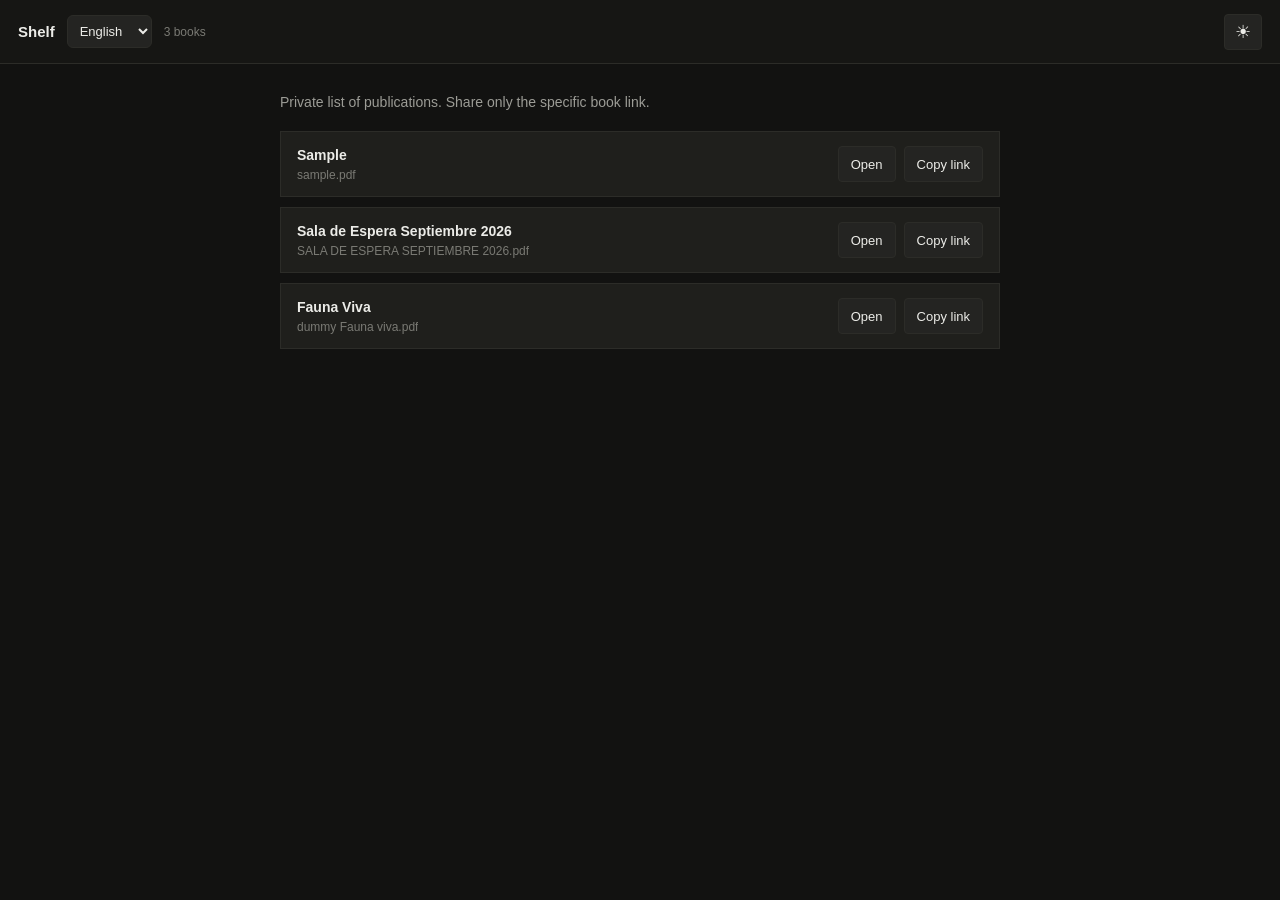
<file: shelf.html>
<!doctype html>
<html lang="en" data-theme="dark">
<head>
  <meta charset="utf-8">
  <meta name="viewport" content="width=device-width, initial-scale=1, viewport-fit=cover">
  <meta name="robots" content="noindex, nofollow">
  <meta name="color-scheme" content="dark light">
  <meta name="theme-color" content="#161614">
  <title>Shelf</title>

  <script>
    (function () {
      var theme = localStorage.getItem("flipbook-theme") === "light" ? "light" : "dark";
      document.documentElement.dataset.theme = theme;
      document.documentElement.style.colorScheme = theme;
    })();
  </script>
  <link rel="stylesheet" href="./css/style.css">
  <script type="module" src="./js/shelf.js"></script>
</head>
<body>
  <main class="app">
    <header class="toolbar">
      <div class="book-info">
        <h1 id="page-title">Shelf</h1>
        <label class="language-picker" for="language-select">
          <span class="visually-hidden" data-i18n="language">Language</span>
          <select id="language-select" aria-label="Language">
            <option value="en">English</option>
            <option value="es">Español</option>
          </select>
        </label>
        <span id="status-text" class="status-text"></span>
      </div>

      <div class="toolbar-actions">
        <button id="theme-button" class="icon-button" type="button" aria-label="Light mode" title="Light mode">
          ☀
        </button>
      </div>
    </header>

    <section class="shelf" aria-live="polite">
      <p id="shelf-lead" class="shelf-lead"></p>
      <ul id="shelf-list" class="shelf-list"></ul>
    </section>
  </main>
</body>
</html>
</file>
<file: css/style.css>
* {
  box-sizing: border-box;
}

:root,
[data-theme="dark"] {
  color-scheme: dark;
  --bg: #121211;
  --bg-elevated: #1b1b19;
  --bg-toolbar: #161614;
  --bg-viewer: #0e0e0d;
  --bg-button: #242422;
  --bg-button-hover: #30302c;
  --bg-panel: #1f1f1c;
  --bg-code: #2a2a27;
  --bg-loading: rgba(18, 18, 17, 0.94);
  --text: #ecece8;
  --text-muted: #9c9c96;
  --text-dim: #7a7a74;
  --border: #2c2c28;
  --progress-track: #3a3a36;
  --progress-bar: #c8c8c2;
  --focus: #d4d4ce;
  --page-fill: #ffffff;
}

[data-theme="light"] {
  color-scheme: light;
  --bg: #eeeeec;
  --bg-elevated: #f7f7f5;
  --bg-toolbar: #f7f7f5;
  --bg-viewer: #ddddda;
  --bg-button: #ffffff;
  --bg-button-hover: #f1f1ef;
  --bg-panel: #f8f8f6;
  --bg-code: #e9e9e6;
  --bg-loading: rgba(238, 238, 236, 0.94);
  --text: #202020;
  --text-muted: #555551;
  --text-dim: #73736f;
  --border: #d2d2ce;
  --progress-track: #c7c7c3;
  --progress-bar: #4b4b48;
  --focus: #5a5a56;
  --page-fill: #ffffff;
}

:root {
  font-family: Arial, Helvetica, sans-serif;
  color: var(--text);
  background: var(--bg);
}

html,
body {
  margin: 0;
  min-width: 320px;
  min-height: 100%;
}

body {
  min-height: 100vh;
  min-height: 100dvh;
  background: var(--bg);
  color: var(--text);
}

button,
select {
  font: inherit;
}

.app {
  min-height: 100vh;
  min-height: 100dvh;
  display: grid;
  grid-template-rows: auto minmax(0, 1fr) auto;
}

.toolbar {
  min-height: 64px;
  padding: 10px 18px;
  display: flex;
  align-items: center;
  justify-content: space-between;
  gap: 18px;
  border-bottom: 1px solid var(--border);
  background: var(--bg-toolbar);
}

.book-info {
  min-width: 0;
  display: flex;
  align-items: center;
  gap: 12px;
}

.book-info h1 {
  margin: 0;
  overflow: hidden;
  font-size: 15px;
  font-weight: 600;
  line-height: 1.2;
  text-overflow: ellipsis;
  white-space: nowrap;
}

.language-picker {
  display: inline-flex;
  align-items: center;
}

.language-picker select {
  padding: 7px 8px;
  border: 1px solid var(--border);
  border-radius: 6px;
  background: var(--bg-button);
  color: var(--text);
  font-size: 13px;
}

.visually-hidden {
  position: absolute;
  width: 1px;
  height: 1px;
  padding: 0;
  margin: -1px;
  overflow: hidden;
  clip: rect(0, 0, 0, 0);
  white-space: nowrap;
  border: 0;
}

.status-text {
  color: var(--text-dim);
  font-size: 12px;
  white-space: nowrap;
}

.toolbar-actions {
  display: flex;
  align-items: center;
  gap: 7px;
  flex: 0 0 auto;
}

.icon-button,
.text-button {
  height: 36px;
  border: 1px solid var(--border);
  border-radius: 4px;
  background: var(--bg-button);
  color: var(--text);
  cursor: pointer;
}

.icon-button {
  width: 38px;
  padding: 0;
  font-size: 18px;
}

.text-button {
  padding: 0 12px;
  font-size: 13px;
}

a.text-button {
  display: inline-flex;
  align-items: center;
  justify-content: center;
  text-decoration: none;
}

.icon-button:hover,
.text-button:hover {
  background: var(--bg-button-hover);
}

.icon-button:focus-visible,
.text-button:focus-visible,
.language-picker select:focus-visible {
  outline: 2px solid var(--focus);
  outline-offset: 2px;
}

.icon-button:disabled,
.text-button:disabled {
  cursor: default;
  opacity: 0.35;
}

.page-counter {
  min-width: 88px;
  text-align: center;
  color: var(--text-muted);
  font-size: 13px;
  font-variant-numeric: tabular-nums;
}

.viewer {
  position: relative;
  min-height: 0;
  overflow: hidden;
  display: flex;
  align-items: center;
  justify-content: center;
  padding: 20px;
  background: var(--bg-viewer);
}

.book,
.book.stf__parent {
  width: 100%;
  height: 100%;
  min-width: 0 !important;
  min-height: 0 !important;
  max-width: 100% !important;
  max-height: 100% !important;
  margin: 0 !important;
}

.loading {
  position: absolute;
  z-index: 10;
  width: min(360px, calc(100vw - 48px));
  padding: 14px;
  background: var(--bg-loading);
}

.loading-line {
  display: flex;
  justify-content: space-between;
  gap: 16px;
  margin-bottom: 9px;
  color: var(--text-muted);
  font-size: 13px;
}

.progress-track {
  height: 3px;
  overflow: hidden;
  background: var(--progress-track);
}

.progress-bar {
  width: 0%;
  height: 100%;
  background: var(--progress-bar);
  transition: width 120ms linear;
}

.error-panel {
  max-width: 560px;
  padding: 24px;
  border: 1px solid var(--border);
  background: var(--bg-panel);
}

.error-panel h2 {
  margin: 0 0 10px;
  font-size: 18px;
}

.error-panel p {
  margin: 7px 0;
  color: var(--text-muted);
  line-height: 1.5;
}

.error-panel code {
  padding: 1px 4px;
  background: var(--bg-code);
  font-family: Consolas, "Courier New", monospace;
}

.error-hint {
  font-size: 13px;
}

.footer {
  min-height: 36px;
  padding: 9px 18px;
  border-top: 1px solid var(--border);
  background: var(--bg-toolbar);
  color: var(--text-dim);
  font-size: 11px;
  text-align: center;
}

.shelf {
  width: min(720px, calc(100% - 40px));
  margin: 28px auto 40px;
}

.shelf-lead {
  margin: 0 0 18px;
  color: var(--text-muted);
  font-size: 14px;
  line-height: 1.5;
}

.shelf-list {
  display: grid;
  gap: 10px;
  margin: 0;
  padding: 0;
  list-style: none;
}

.shelf-item {
  display: flex;
  align-items: center;
  justify-content: space-between;
  gap: 16px;
  padding: 14px 16px;
  border: 1px solid var(--border);
  background: var(--bg-panel);
}

.shelf-item-title {
  min-width: 0;
  overflow: hidden;
  color: var(--text);
  font-size: 14px;
  font-weight: 600;
  text-overflow: ellipsis;
  white-space: nowrap;
}

.shelf-item-file {
  display: block;
  margin-top: 4px;
  overflow: hidden;
  color: var(--text-dim);
  font-size: 12px;
  font-weight: 400;
  text-overflow: ellipsis;
  white-space: nowrap;
}

.shelf-actions {
  display: flex;
  flex: 0 0 auto;
  gap: 8px;
}

/* Elementos internos criados pelo StPageFlip */
.stf__parent {
  position: relative;
  display: block;
  box-sizing: border-box;
}

.stf__wrapper {
  position: relative !important;
  width: 100% !important;
  height: 100% !important;
  padding-bottom: 0 !important;
  box-sizing: border-box;
}

.stf__parent canvas,
.stf__canvas {
  position: absolute;
  width: 100%;
  height: 100%;
  left: 0;
  top: 0;
  background: transparent;
}

.stf__block {
  background: transparent !important;
}

.stf__item {
  background: var(--page-fill);
}

/* Tela cheia nativa (inclui prefixo WebKit) e fallback mobile/iOS */
html:fullscreen,
html:-webkit-full-screen,
html.is-app-fullscreen {
  height: 100%;
  height: 100dvh;
}

html:fullscreen body,
html:-webkit-full-screen body,
html.is-app-fullscreen,
html.is-app-fullscreen body {
  height: 100%;
  height: 100dvh;
  overflow: hidden;
}

html:fullscreen .app,
html:-webkit-full-screen .app,
html.is-app-fullscreen .app {
  min-height: 100dvh;
  height: 100dvh;
}

html.is-app-fullscreen .app {
  position: fixed;
  inset: 0;
  width: 100%;
  z-index: 80;
}

html:fullscreen .footer,
html:-webkit-full-screen .footer,
html.is-app-fullscreen .footer {
  display: none;
}

html:fullscreen .toolbar,
html:-webkit-full-screen .toolbar,
html.is-app-fullscreen .toolbar {
  padding-top: max(8px, env(safe-area-inset-top));
}

html:fullscreen .viewer,
html:-webkit-full-screen .viewer,
html.is-app-fullscreen .viewer,
.viewer:fullscreen,
.viewer:-webkit-full-screen {
  width: 100%;
  height: 100%;
  min-height: 0;
  padding: 12px;
  padding-bottom: max(12px, env(safe-area-inset-bottom));
  background: var(--bg-viewer);
}

html:fullscreen .book,
html:fullscreen .book.stf__parent,
html:-webkit-full-screen .book,
html:-webkit-full-screen .book.stf__parent,
html.is-app-fullscreen .book,
html.is-app-fullscreen .book.stf__parent,
.viewer:fullscreen .book,
.viewer:fullscreen .book.stf__parent,
.viewer:-webkit-full-screen .book,
.viewer:-webkit-full-screen .book.stf__parent {
  width: 100%;
  height: 100%;
  margin: 0 !important;
}

@media (max-width: 680px) {
  .toolbar {
    min-height: 58px;
    padding: 8px 10px;
  }

  .book-info {
    display: flex;
    flex-wrap: wrap;
    align-items: center;
  }

  .book-info h1 {
    max-width: 42vw;
    font-size: 13px;
  }

  .status-text {
    display: none;
  }

  .toolbar-actions {
    gap: 4px;
  }

  .icon-button {
    width: 34px;
    height: 34px;
  }

  .text-button {
    height: 34px;
    padding: 0 8px;
    font-size: 12px;
  }

  .page-counter {
    min-width: 72px;
    font-size: 12px;
  }

  .viewer {
    padding: 10px;
  }

  .footer {
    display: none;
  }

  .shelf-item {
    flex-direction: column;
    align-items: stretch;
  }

  .shelf-actions {
    justify-content: flex-end;
  }
}
</file>
